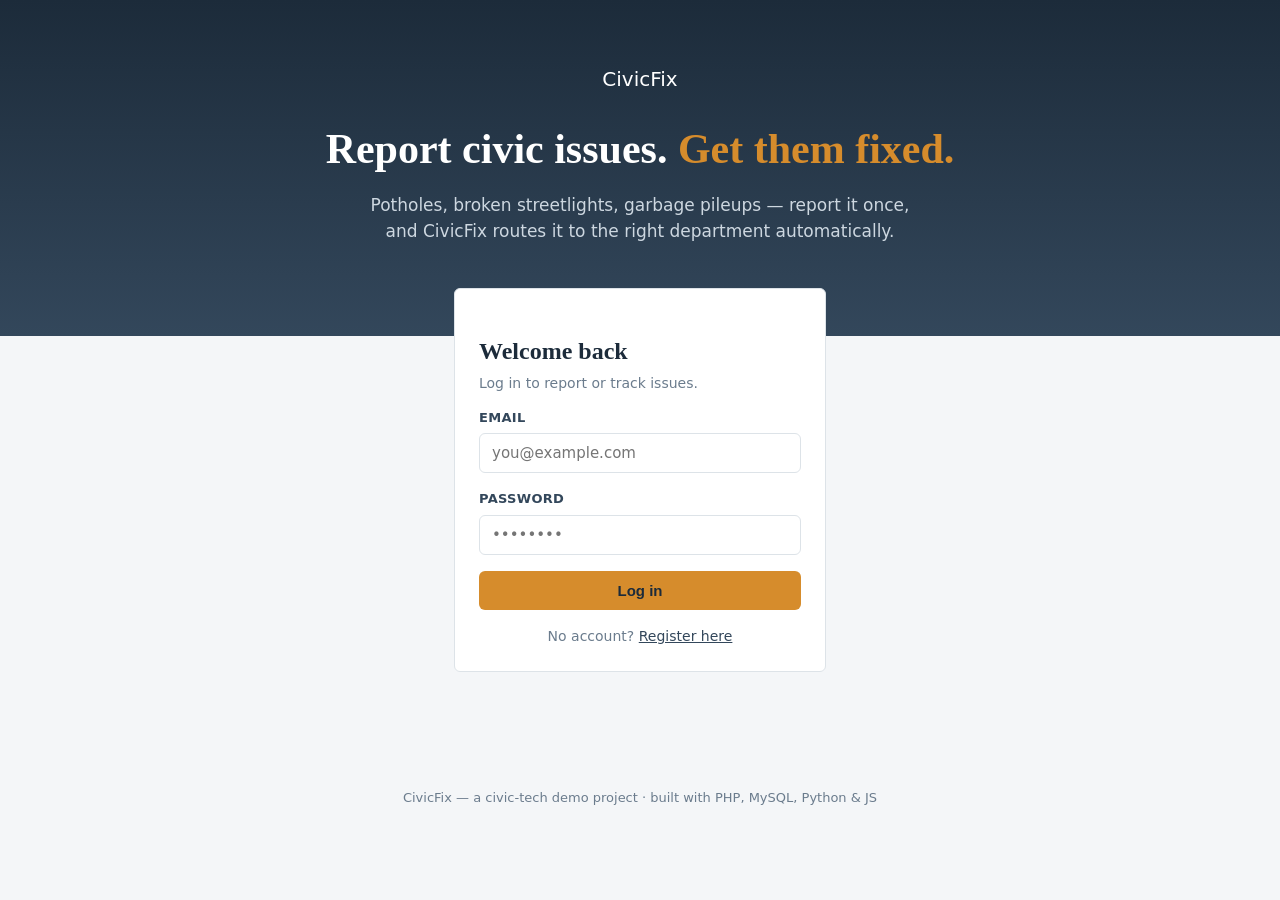
<file: frontend/index.html>
<!DOCTYPE html>
<html lang="en">
<head>
<meta charset="UTF-8">
<meta name="viewport" content="width=device-width, initial-scale=1.0">
<title>CivicFix — Report. Track. Resolve.</title>
<link rel="stylesheet" href="css/style.css">
</head>
<body>

<div class="hero">
  <div class="brand" style="font-size:20px; margin-bottom:24px;">Civic<span>Fix</span></div>
  <h1>Report civic issues. <span>Get them fixed.</span></h1>
  <p>Potholes, broken streetlights, garbage pileups — report it once, and CivicFix routes it to the right department automatically.</p>
</div>

<div class="container" style="max-width:420px;">
  <div class="card auth-box" style="margin-top:-80px; position:relative; z-index:2;">
    <div id="loginForm">
      <h2>Welcome back</h2>
      <p style="color:var(--text-muted); font-size:14px; margin-top:0;">Log in to report or track issues.</p>
      <div class="error-msg" id="loginError"></div>
      <div class="form-group">
        <label>Email</label>
        <input type="email" id="loginEmail" placeholder="you@example.com">
      </div>
      <div class="form-group">
        <label>Password</label>
        <input type="password" id="loginPassword" placeholder="••••••••">
      </div>
      <button class="btn btn-primary btn-block" onclick="handleLogin()">Log in</button>
      <div class="switch">No account? <a href="#" onclick="toggleForm(); return false;">Register here</a></div>
    </div>

    <div id="registerForm" style="display:none;">
      <h2>Create an account</h2>
      <p style="color:var(--text-muted); font-size:14px; margin-top:0;">Join CivicFix as a citizen or admin (demo mode).</p>
      <div class="error-msg" id="registerError"></div>
      <div class="success-msg" id="registerSuccess"></div>
      <div class="form-group">
        <label>Full Name</label>
        <input type="text" id="regName" placeholder="Jane Doe">
      </div>
      <div class="form-group">
        <label>Email</label>
        <input type="email" id="regEmail" placeholder="you@example.com">
      </div>
      <div class="form-group">
        <label>Password</label>
        <input type="password" id="regPassword" placeholder="At least 6 characters">
      </div>
      <div class="form-group">
        <label>Account Type</label>
        <select id="regRole" onchange="toggleAdminFields()">
          <option value="citizen">Citizen</option>
          <option value="admin">Admin (demo)</option>
        </select>
      </div>
      <div id="adminFields" style="display:none;">
        <div class="form-group">
          <label>Employee ID</label>
          <input type="text" id="regEmployeeId" placeholder="e.g. MC-2024-0187">
        </div>
        <div class="form-group">
          <label>Designation (government post)</label>
          <input type="text" id="regDesignation" placeholder="e.g. Sanitation Officer, Ward 4">
        </div>
        <div class="form-group">
          <label>Live photo (required for verification)</label>
          <div id="camWrap">
            <video id="camPreview" autoplay playsinline style="width:100%; border-radius:6px; background:#000; display:block;"></video>
            <canvas id="camCanvas" style="display:none;"></canvas>
            <img id="capturedPreview" style="width:100%; border-radius:6px; display:none;">
            <p class="error-msg" id="camError"></p>
            <div style="display:flex; gap:8px; margin-top:8px;">
              <button type="button" class="btn btn-primary" id="captureBtn" onclick="capturePhoto()">Capture Photo</button>
              <button type="button" class="btn" id="retakeBtn" onclick="retakePhoto()" style="display:none;">Retake</button>
            </div>
          </div>
          <p style="font-size:12px; color:var(--text-muted); margin-top:6px;">
            Take a live photo using your camera right now — uploading an existing picture is not allowed.
            This confirms a real person is registering, not a bot or someone else's stolen details.
          </p>
        </div>
        <p style="font-size:12px; color:var(--text-muted); margin-top:-8px;">
          Your ID, designation and photo will be shown publicly on every complaint you update, for accountability.
        </p>
      </div>
      <button class="btn btn-primary btn-block" onclick="handleRegister()">Create account</button>
      <div class="switch">Already have an account? <a href="#" onclick="toggleForm(); return false;">Log in</a></div>
    </div>
  </div>
</div>

<footer>CivicFix — a civic-tech demo project · built with PHP, MySQL, Python &amp; JS</footer>

<script src="js/auth.js"></script>
</body>
</html>
</file>
<file: frontend/css/style.css>
:root {
  --navy: #1c2b3a;
  --slate: #33475b;
  --amber: #d68c2c;
  --amber-light: #f5deb8;
  --green: #2f7a4d;
  --red: #b8433a;
  --bg: #f4f6f8;
  --card-bg: #ffffff;
  --border: #dde3e8;
  --text: #1c2b3a;
  --text-muted: #6b7c8d;
  --radius: 6px;
  --font-body: 'Segoe UI', system-ui, -apple-system, sans-serif;
  --font-display: 'Georgia', 'Times New Roman', serif;
}

* { box-sizing: border-box; }

body {
  margin: 0;
  font-family: var(--font-body);
  background: var(--bg);
  color: var(--text);
  line-height: 1.5;
}

a { color: var(--slate); }

.navbar {
  background: var(--navy);
  color: white;
  padding: 16px 32px;
  display: flex;
  justify-content: space-between;
  align-items: center;
}

.navbar .brand {
  font-family: var(--font-display);
  font-size: 22px;
  font-weight: bold;
  letter-spacing: 0.5px;
}

.navbar .brand span { color: var(--amber); }

.navbar nav a {
  color: white;
  text-decoration: none;
  margin-left: 24px;
  font-size: 14px;
  opacity: 0.85;
}

.navbar nav a:hover { opacity: 1; text-decoration: underline; }

.container {
  max-width: 1100px;
  margin: 0 auto;
  padding: 32px 24px;
}

.hero {
  text-align: center;
  padding: 64px 24px;
  background: linear-gradient(180deg, var(--navy) 0%, var(--slate) 100%);
  color: white;
}

.hero h1 {
  font-family: var(--font-display);
  font-size: 42px;
  margin: 0 0 12px;
}

.hero h1 span { color: var(--amber); }

.hero p {
  font-size: 17px;
  color: #cdd7e0;
  max-width: 560px;
  margin: 0 auto 28px;
}

.btn {
  display: inline-block;
  padding: 11px 22px;
  border-radius: var(--radius);
  font-size: 15px;
  font-weight: 600;
  text-decoration: none;
  border: none;
  cursor: pointer;
  transition: transform 0.1s ease, opacity 0.15s ease;
}

.btn:hover { opacity: 0.9; }
.btn:active { transform: scale(0.98); }

.btn-primary { background: var(--amber); color: var(--navy); }
.btn-secondary { background: transparent; color: white; border: 1.5px solid rgba(255,255,255,0.5); }
.btn-outline { background: transparent; color: var(--slate); border: 1.5px solid var(--border); }
.btn-danger { background: var(--red); color: white; }
.btn-block { width: 100%; }

.card {
  background: var(--card-bg);
  border: 1px solid var(--border);
  border-radius: var(--radius);
  padding: 24px;
  margin-bottom: 20px;
}

.form-group { margin-bottom: 16px; }

label {
  display: block;
  font-size: 13px;
  font-weight: 600;
  color: var(--slate);
  margin-bottom: 6px;
  text-transform: uppercase;
  letter-spacing: 0.3px;
}

input, textarea, select {
  width: 100%;
  padding: 10px 12px;
  border: 1px solid var(--border);
  border-radius: var(--radius);
  font-size: 15px;
  font-family: inherit;
  background: white;
}

input:focus, textarea:focus, select:focus {
  outline: 2px solid var(--amber);
  outline-offset: 1px;
  border-color: var(--amber);
}

.auth-box {
  max-width: 400px;
  margin: 60px auto;
}

.auth-box h2 {
  font-family: var(--font-display);
  margin-bottom: 4px;
}

.auth-box .switch {
  text-align: center;
  margin-top: 16px;
  font-size: 14px;
  color: var(--text-muted);
}

.error-msg {
  background: #fbe9e7;
  color: var(--red);
  padding: 10px 14px;
  border-radius: var(--radius);
  font-size: 14px;
  margin-bottom: 16px;
  display: none;
}

.success-msg {
  background: #e6f3ea;
  color: var(--green);
  padding: 10px 14px;
  border-radius: var(--radius);
  font-size: 14px;
  margin-bottom: 16px;
  display: none;
}

#map { height: 300px; border-radius: var(--radius); margin-top: 8px; border: 1px solid var(--border); }

#adminMap { height: 420px; width: 100%; }

.map-dot {
  display: inline-block;
  width: 10px;
  height: 10px;
  border-radius: 50%;
  margin-right: 4px;
  vertical-align: middle;
}

#nearbyPanel { font-size: 13px; background: #fafbfc; }
#nearbyPanel ul li:hover { color: var(--amber); }

.badge {
  display: inline-block;
  padding: 3px 10px;
  border-radius: 20px;
  font-size: 12px;
  font-weight: 600;
  text-transform: capitalize;
}

.badge-pending { background: #fbe9d2; color: #8a5a10; }
.badge-in_progress { background: #d6e6f5; color: #1a5276; }
.badge-resolved { background: #d9ead3; color: #274e13; }

.category-tag {
  display: inline-block;
  padding: 2px 9px;
  border-radius: 4px;
  font-size: 12px;
  background: var(--amber-light);
  color: #7a4e10;
  font-weight: 600;
}

table {
  width: 100%;
  border-collapse: collapse;
  background: white;
}

th, td {
  text-align: left;
  padding: 12px 14px;
  border-bottom: 1px solid var(--border);
  font-size: 14px;
}

th {
  background: #eef1f4;
  font-size: 12px;
  text-transform: uppercase;
  letter-spacing: 0.4px;
  color: var(--text-muted);
}

.filters {
  display: flex;
  gap: 12px;
  margin-bottom: 16px;
}

.filters select { width: auto; min-width: 160px; }

.stats-row {
  display: grid;
  grid-template-columns: repeat(4, 1fr);
  gap: 16px;
  margin-bottom: 24px;
}

.stat-card {
  background: white;
  border: 1px solid var(--border);
  border-radius: var(--radius);
  padding: 18px;
  text-align: center;
}

.stat-card .num {
  font-size: 28px;
  font-weight: 700;
  color: var(--navy);
  font-family: var(--font-display);
}

.stat-card .label {
  font-size: 12px;
  color: var(--text-muted);
  text-transform: uppercase;
  margin-top: 4px;
}

.dup-flag {
  font-size: 12px;
  color: var(--red);
  font-weight: 600;
  margin-top: 4px;
}

.empty-state {
  text-align: center;
  padding: 48px 24px;
  color: var(--text-muted);
}

footer {
  text-align: center;
  padding: 24px;
  color: var(--text-muted);
  font-size: 13px;
}

@media (max-width: 700px) {
  .stats-row { grid-template-columns: repeat(2, 1fr); }
  .filters { flex-direction: column; }
}
</file>
